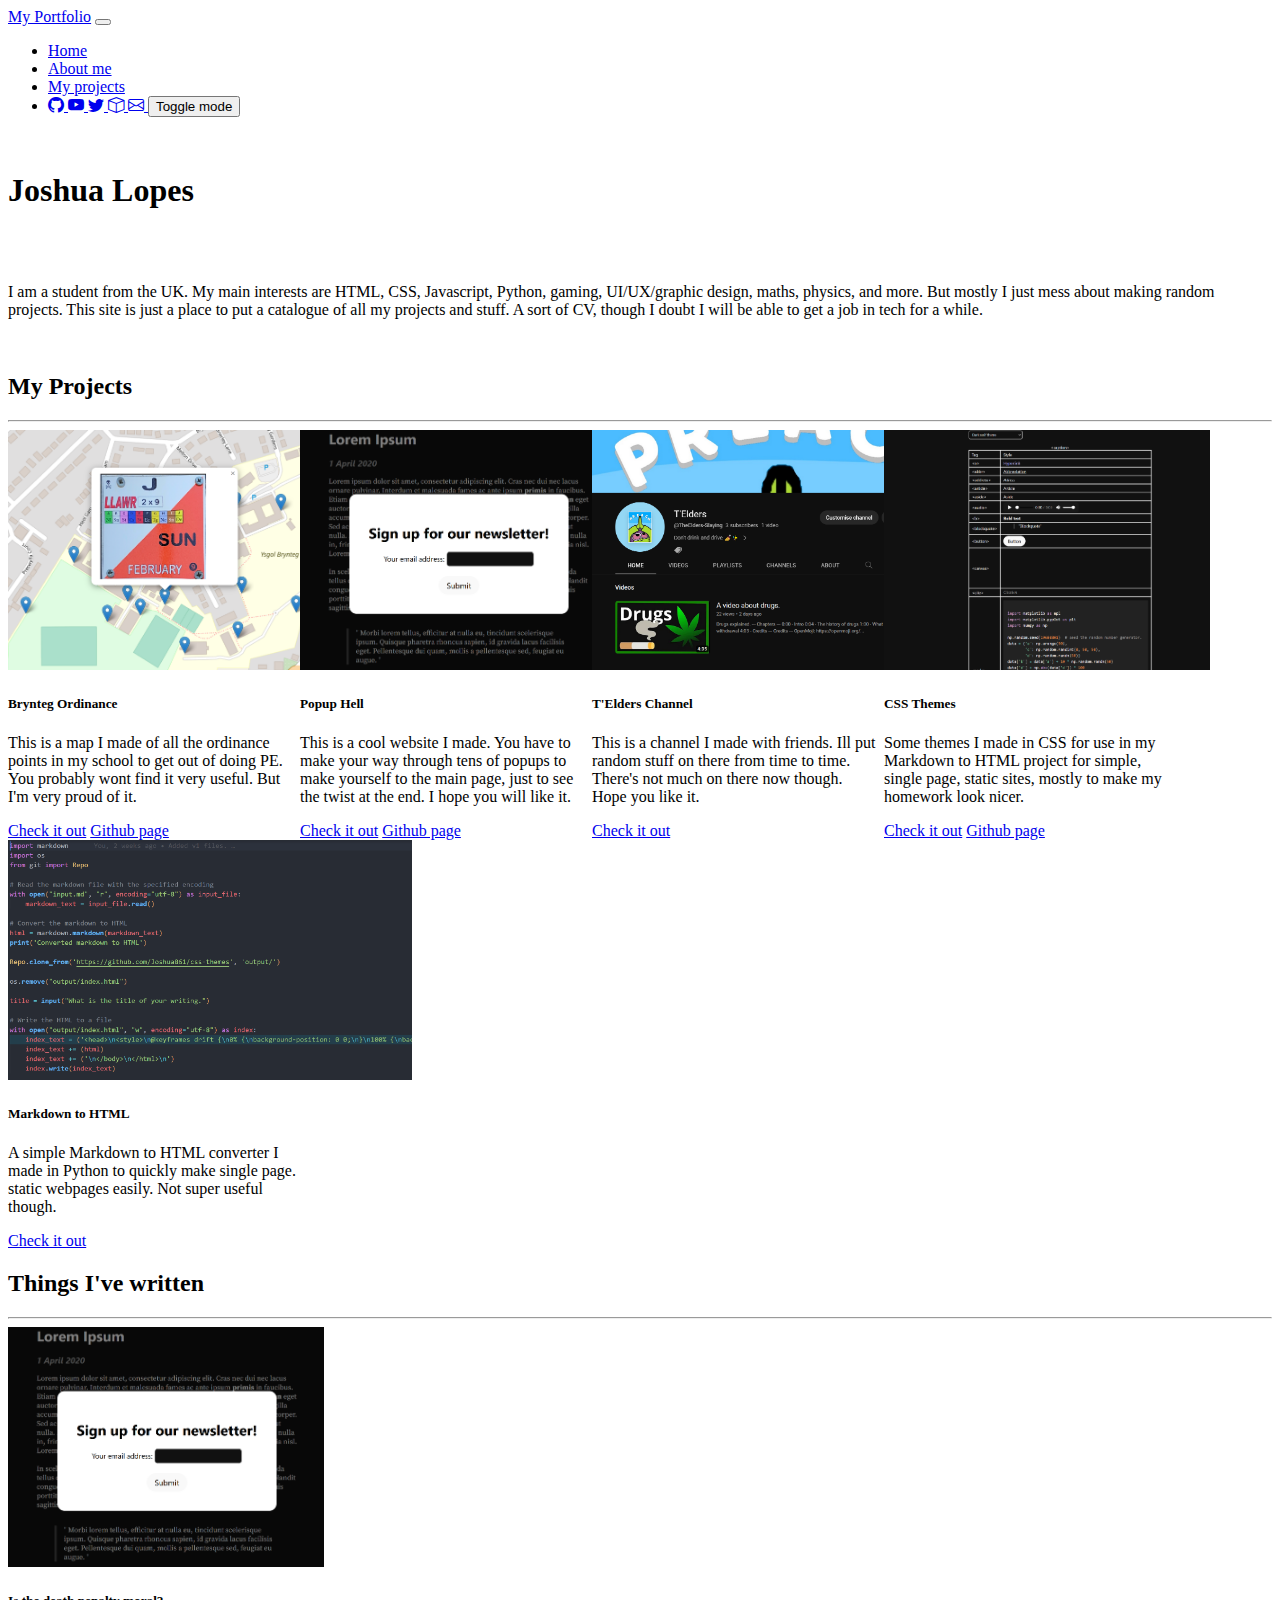
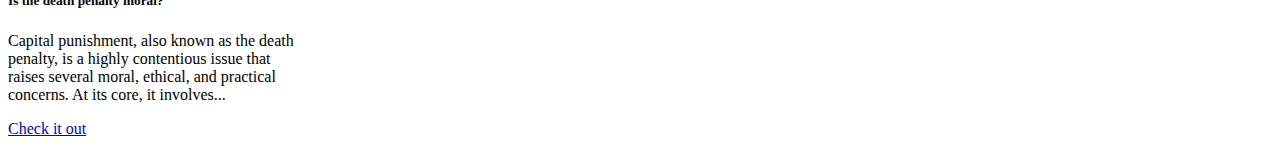
<file: index.html>
<!doctype html>
<html lang="en" data-bs-theme="dark">
    <head>
        <meta charset="utf-8">
        <meta name="viewport" content="width=device-width, initial-scale=1">
        <title>Josh's Portfolio</title>
        <link
            href="https://cdn.jsdelivr.net/npm/bootstrap@5.3.0-alpha3/dist/css/bootstrap.min.css"
            rel="stylesheet"
            integrity="sha384-KK94CHFLLe+nY2dmCWGMq91rCGa5gtU4mk92HdvYe+M/SXH301p5ILy+dN9+nJOZ"
            crossorigin="anonymous">
        <link rel="stylesheet"
            href="https://cdn.jsdelivr.net/npm/bootstrap-icons@1.3.0/font/bootstrap-icons.css">
    </head>
    <body>
        <body>
            <header>
                <nav class="navbar navbar-expand-lg bg-primary">
                    <div class="container-fluid">
                        <a class="navbar-brand" href="https://joshua861.github.io/bootstrap-portfolio/">My Portfolio</a>
                        <button class="navbar-toggler" type="button"
                            data-bs-toggle="collapse"
                            data-bs-target="#navbarNav"
                            aria-controls="navbarNav" aria-expanded="false"
                            aria-label="Toggle navigation">
                            <span class="navbar-toggler-icon"></span>
                        </button>
                        <div class="collapse navbar-collapse" id="navbarNav">
                            <ul class="navbar-nav">
                                <li class="nav-item">
                                    <a class="nav-link active"
                                        aria-current="page" href="https://joshua861.github.io/bootstrap-portfolio/">Home</a>
                                </li>
                                <li class="nav-item">
                                    <a class="nav-link" href="about-me.html">About
                                        me</a>
                                </li>
                                <li class="nav-item">
                                    <a class="nav-link" href="my-projects.html">My projects</a>
                                </li>
                                <li class="nav-item">
                                    <a href="https://github.com/Joshua861"
                                        class="nav-link"
                                        style="display: inline;">
                                        <i class="bi bi-github"></i>
                                    </a>
                                    <a
                                        href="https://www.youtube.com/channel/UCCKUNCQcOApKqYZG5on-D0w"
                                        class="nav-link"
                                        style="display: inline;">
                                        <i class="bi bi-youtube"></i>
                                    </a>
                                    <a href="https://twitter.com/l71388196"
                                        class="nav-link"
                                        style="display: inline;">
                                        <i class="bi bi-twitter"></i>
                                    </a>
                                    <a href="https://codepen.io/Joshua86"
                                        class="nav-link"
                                        style="display: inline;">
                                        <i class="bi bi-box"></i>
                                    </a>
                                    <a href="mailto:a8gd0ddf7hdh@gmail.com"
                                        class="nav-link"
                                        style="display: inline;">
                                        <i class="bi bi-envelope"></i>
                                    </a>
                                    <button class="btn" id="btnSwitch">
                                        Toggle mode
                                    </button>
                                </li>
                            </ul>
                        </div>
                    </div>
                </nav>
                <br>
            </header>
            <main>
                <div class="container">
                    <h1 class="display-1 fw-bold text-warning-emphasis my-0">Joshua
                        Lopes</h1>
                    <br><br>
                    <div class="col-8">
                        <p>I am a student from the UK. My main interests are
                            HTML, CSS, Javascript, Python, gaming, UI/UX/graphic
                            design, maths, physics, and more. But mostly I just
                            mess about making random projects. This site is just
                            a place to put a catalogue of all my projects and
                            stuff. A sort of CV, though I doubt I will be able
                            to get a job in tech for a while.</p>
                    </div>
                    <br>
                    <h2 class="h2">My Projects</h2>
                    <hr>
                    <div class="container text-center">
                        <div class="row align-items-start">
                            <div class="m-5">
                                <div class="card m-3"
                                    style="width: 18rem; display: inline-block;">
                                    <img src="images/map.png" alt="A map"
                                        class="card-img-top"
                                        style="object-fit: cover; height: 15rem">
                                    <div class="card-body">
                                        <h5 class="card-title">Brynteg Ordinance</h5>
                                        <p class="card-text">This is a map I
                                            made of all the ordinance points in
                                            my school to get out of doing PE.
                                            You probably wont find it very
                                            useful. But I'm very proud of it.</p>
                                        <a
                                            href="https://joshua861.github.io/Brynteg-Ordinance/"
                                            class="btn btn-primary">Check it out</a>
                                        <a
                                            href="https://github.com/Joshua861/Brynteg-Ordinance"
                                            class="btn btn-outline-secondary">
                                            Github page
                                        </a>
                                    </div>
                                </div>
                                <div class="card m-3"
                                    style="width: 18rem; display: inline-block">
                                    <img src="images/popup.png" alt="A popup"
                                        class="card-img-top"
                                        style="object-fit: cover; height: 15rem">
                                    <div class="card-body">
                                        <h5 class="card-title">Popup Hell</h5>
                                        <p class="card-text">This is a cool
                                            website I made. You have to make
                                            your way through tens of popups to
                                            make yourself to the main page, just
                                            to see the twist at the end. I hope
                                            you will like it.</p>
                                        <a
                                            href="https://joshua861.github.io/popup-hell/"
                                            class="btn btn-primary">Check it out</a>
                                        <a
                                            href="https://github.com/Joshua861/popup-hell"
                                            class="btn btn-outline-secondary">
                                            Github page
                                        </a>
                                    </div>
                                </div>
                                <div class="card m-3"
                                    style="width: 18rem; display: inline-block;">
                                    <img src="images/elders.png"
                                        alt="A screenshot of the channel page"
                                        class="card-img-top"
                                        style="object-fit: cover; height: 15rem">
                                    <div class="card-body">
                                        <h5 class="card-title">T'Elders Channel</h5>
                                        <p class="card-text">This is a channel I
                                            made with friends. Ill put random
                                            stuff on there from time to time.
                                            There's not much on there now
                                            though. Hope you like it.</p>
                                        <a
                                            href="https://www.youtube.com/channel/UCCKUNCQcOApKqYZG5on-D0w"
                                            class="btn btn-primary">Check it out</a>
                                    </div>
                                </div>
                                <div class="card m-3"
                                    style="width: 18rem; display: inline-block;">
                                    <img src="images/themes.png"
                                        alt="A screenshot of the channel page"
                                        class="card-img-top"
                                        style="object-fit: cover; height: 15rem">
                                    <div class="card-body">
                                        <h5 class="card-title">CSS Themes</h5>
                                        <p class="card-text">Some themes I made
                                            in CSS for use in my Markdown to
                                            HTML project for simple, single
                                            page, static sites, mostly to make
                                            my homework look nicer.</p>
                                        <a
                                            href="https://joshua861.github.io/css-themes/"
                                            class="btn btn-primary">Check it out</a>
                                        <a
                                            href="https://github.com/Joshua861/css-themes"
                                            class="btn btn-outline-secondary">
                                            Github page
                                        </a>
                                    </div>
                                </div>
                                <div class="card m-3"
                                    style="width: 18rem; display: inline-block;">
                                    <img src="images/md-html.png"
                                        alt="A screenshot of the channel page"
                                        class="card-img-top"
                                        style="object-fit: cover; height: 15rem">
                                    <div class="card-body">
                                        <h5 class="card-title">Markdown to HTML</h5>
                                        <p class="card-text">A simple Markdown
                                            to HTML converter I made in Python
                                            to quickly make single page. static
                                            webpages easily. Not super useful
                                            though.</p>
                                        <a
                                            href="https://github.com/Joshua861/markdown-to-html"
                                            class="btn btn-primary">Check it out</a>
                                    </div>
                                </div>
                            </div>
                        </div>
                    </div>
                    <h2 class="h2">Things I've written</h2>
                    <hr>
                    <div class="container text-center">
                        <div class="row align-items-start">
                            <div class="m-5">
                                <div class="card m-3"
                                    style="width: 18rem; display: inline-block">
                                    <img src="images/popup.png" alt="A popup"
                                        class="card-img-top"
                                        style="object-fit: cover; height: 15rem">
                                    <div class="card-body">
                                        <h5 class="card-title">Is the death
                                            penalty moral?</h5>
                                        <p class="card-text">Capital punishment, also known as the death penalty, is a highly contentious issue that raises several moral, ethical, and practical concerns. At its core, it involves...</p>
                                        <a
                                            href="articles/punishment.html"
                                            class="btn btn-primary">Check it out</a>
                                    </div>
                                </div>
                            </div>
                        </main>
                        <script src="theme-switcher.js"></script>
                        <script
                            src="https://cdn.jsdelivr.net/npm/bootstrap@5.3.0-alpha3/dist/js/bootstrap.bundle.min.js"
                            integrity="sha384-ENjdO4Dr2bkBIFxQpeoTz1HIcje39Wm4jDKdf19U8gI4ddQ3GYNS7NTKfAdVQSZe"
                            crossorigin="anonymous"></script>
                    </body>
                </html>
</file>
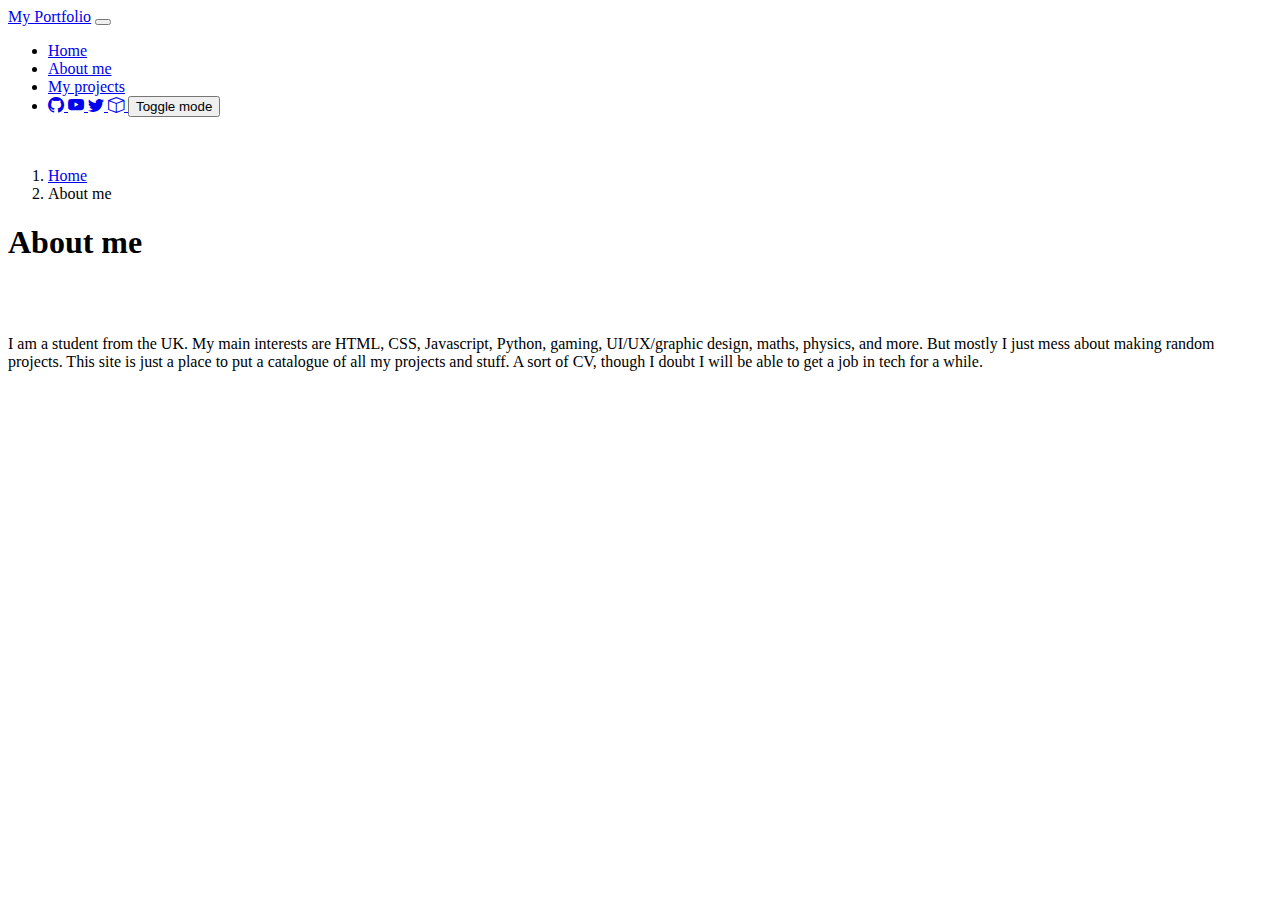
<file: about-me.html>
<!doctype html>
<html lang="en" data-bs-theme="dark">
    <head>
        <meta charset="utf-8">
        <meta name="viewport" content="width=device-width, initial-scale=1">
        <title>About Me</title>
        <link
            href="https://cdn.jsdelivr.net/npm/bootstrap@5.3.0-alpha3/dist/css/bootstrap.min.css"
            rel="stylesheet"
            integrity="sha384-KK94CHFLLe+nY2dmCWGMq91rCGa5gtU4mk92HdvYe+M/SXH301p5ILy+dN9+nJOZ"
            crossorigin="anonymous">
        <link rel="stylesheet"
            href="https://cdn.jsdelivr.net/npm/bootstrap-icons@1.3.0/font/bootstrap-icons.css">
    </head>
    <body>
        <body>
            <header>
                <nav class="navbar navbar-expand-lg bg-primary">
                    <div class="container-fluid">
                        <a class="navbar-brand" href="https://joshua861.github.io/bootstrap-portfolio/">My Portfolio</a>
                        <button class="navbar-toggler" type="button"
                            data-bs-toggle="collapse"
                            data-bs-target="#navbarNav"
                            aria-controls="navbarNav" aria-expanded="false"
                            aria-label="Toggle navigation">
                            <span class="navbar-toggler-icon"></span>
                        </button>
                        <div class="collapse navbar-collapse" id="navbarNav">
                            <ul class="navbar-nav">
                                <li class="nav-item">
                                    <a class="nav-link active"
                                        aria-current="page" href="https://joshua861.github.io/bootstrap-portfolio/">Home</a>
                                </li>
                                <li class="nav-item">
                                    <a class="nav-link" href="about-me.html">About
                                        me</a>
                                </li>
                                <li class="nav-item">
                                    <a class="nav-link" href="my-projects.html">My projects</a>
                                </li>
                                <li class="nav-item">
                                    <a href="https://github.com/Joshua861"
                                        class="nav-link"
                                        style="display: inline;">
                                        <i class="bi bi-github"></i>
                                    </a>
                                    <a
                                        href="https://www.youtube.com/channel/UCCKUNCQcOApKqYZG5on-D0w"
                                        class="nav-link"
                                        style="display: inline;">
                                        <i class="bi bi-youtube"></i>
                                    </a>
                                    <a href="https://twitter.com/l71388196"
                                        class="nav-link"
                                        style="display: inline;">
                                        <i class="bi bi-twitter"></i>
                                    </a>
                                    <a href="https://codepen.io/Joshua86"
                                        class="nav-link"
                                        style="display: inline;">
                                        <i class="bi bi-box"></i>
                                    </a>
                                    <button class="btn" id="btnSwitch">
                                        Toggle mode
                                    </button>
                                </li>
                            </ul>
                        </div>
                    </div>
                </nav>
                <br>
            </header>
            <main>
                <div class="container">
                    <nav aria-label="breadcrumb">
                        <ol class="breadcrumb">
                            <li class="breadcrumb-item"><a href="https://joshua861.github.io/bootstrap-portfolio/">Home</a></li>
                            <li class="breadcrumb-item active"
                                aria-current="page">About me</li>
                        </ol>
                    </nav>
                    <h1 class="display-1 fw-bold text-warning-emphasis my-0">About
                        me
                    </h1>
                    <br><br>
                    <div class="col-8">
                        <p>I am a student from the UK. My main interests are
                            HTML, CSS, Javascript, Python, gaming, UI/UX/graphic
                            design, maths, physics, and more. But mostly I just
                            mess about making random projects. This site is just
                            a place to put a catalogue of all my projects and
                            stuff. A sort of CV, though I doubt I will be able
                            to get a job in tech for a while.</p>
                    </div>
                </div>
                <script src="theme-switcher.js"></script>
                <script
                    src="https://cdn.jsdelivr.net/npm/bootstrap@5.3.0-alpha3/dist/js/bootstrap.bundle.min.js"
                    integrity="sha384-ENjdO4Dr2bkBIFxQpeoTz1HIcje39Wm4jDKdf19U8gI4ddQ3GYNS7NTKfAdVQSZe"
                    crossorigin="anonymous"></script>
            </body>
        </html>
</file>
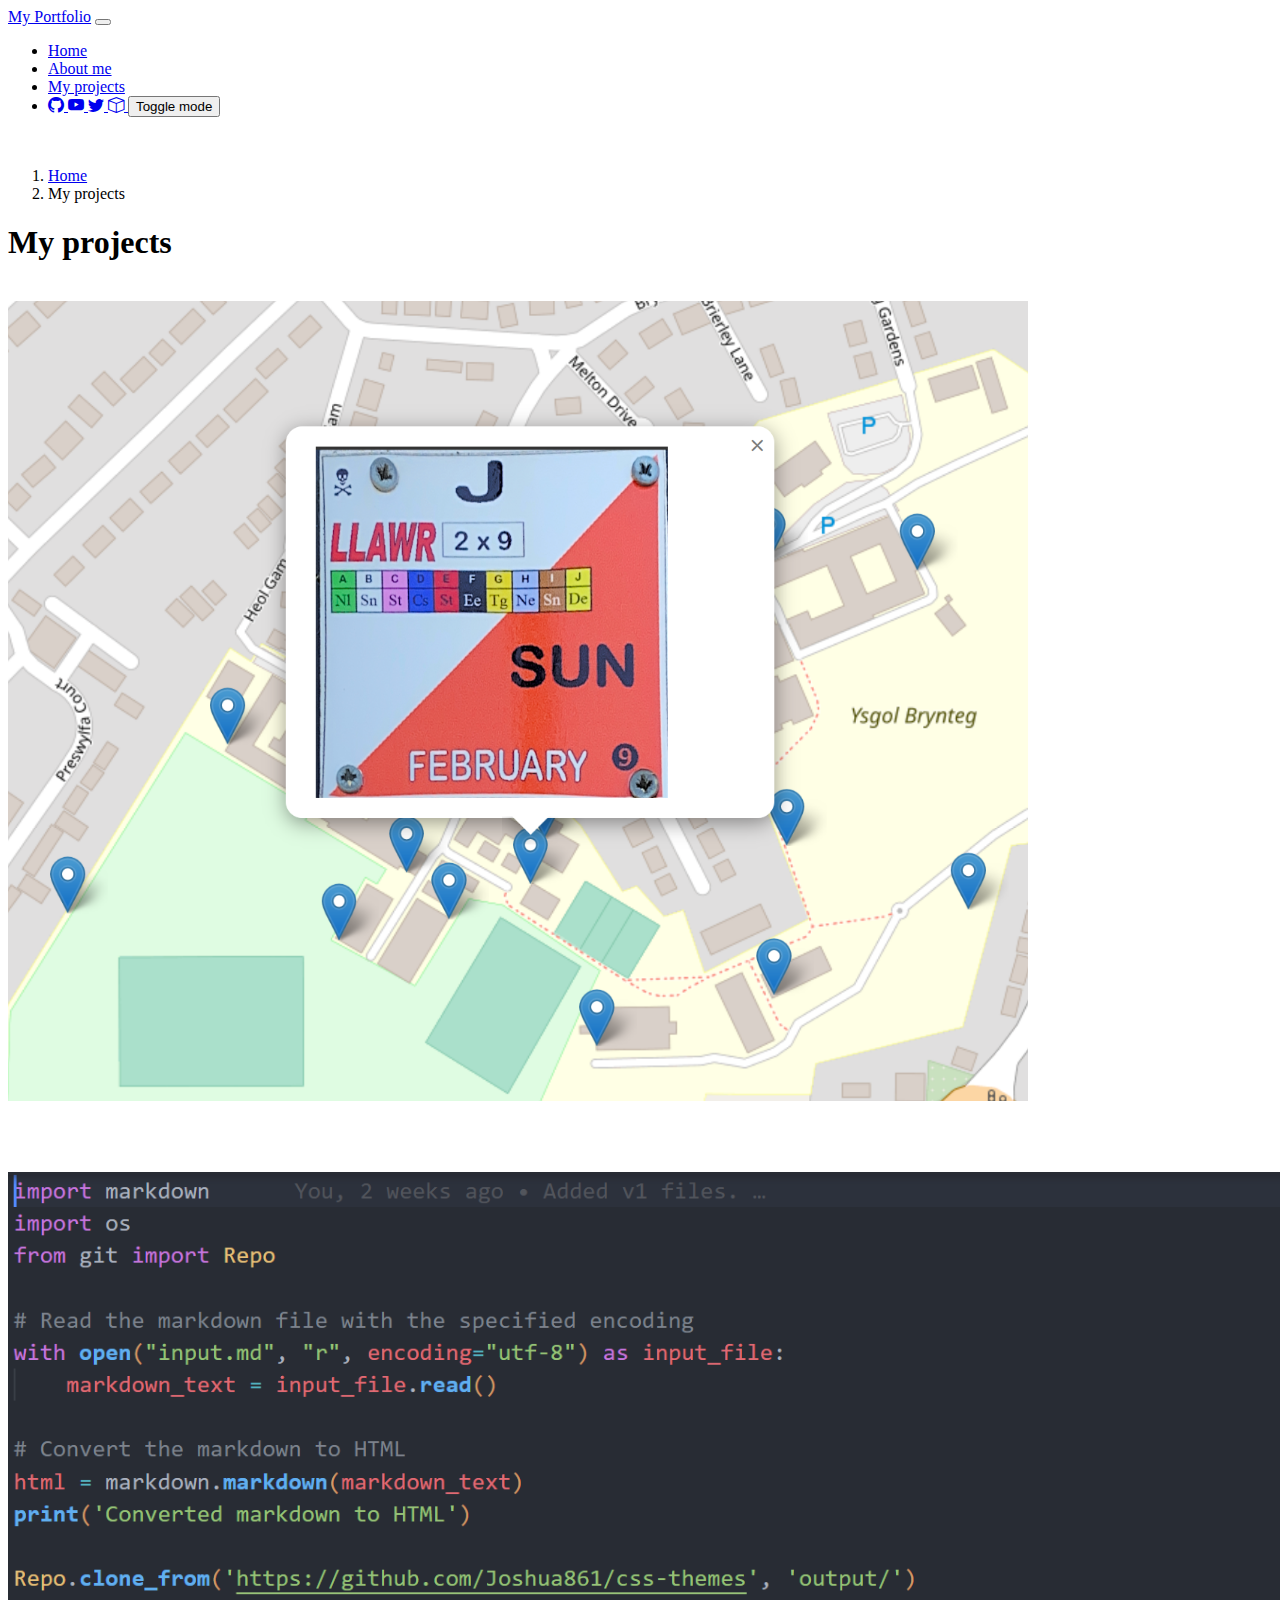
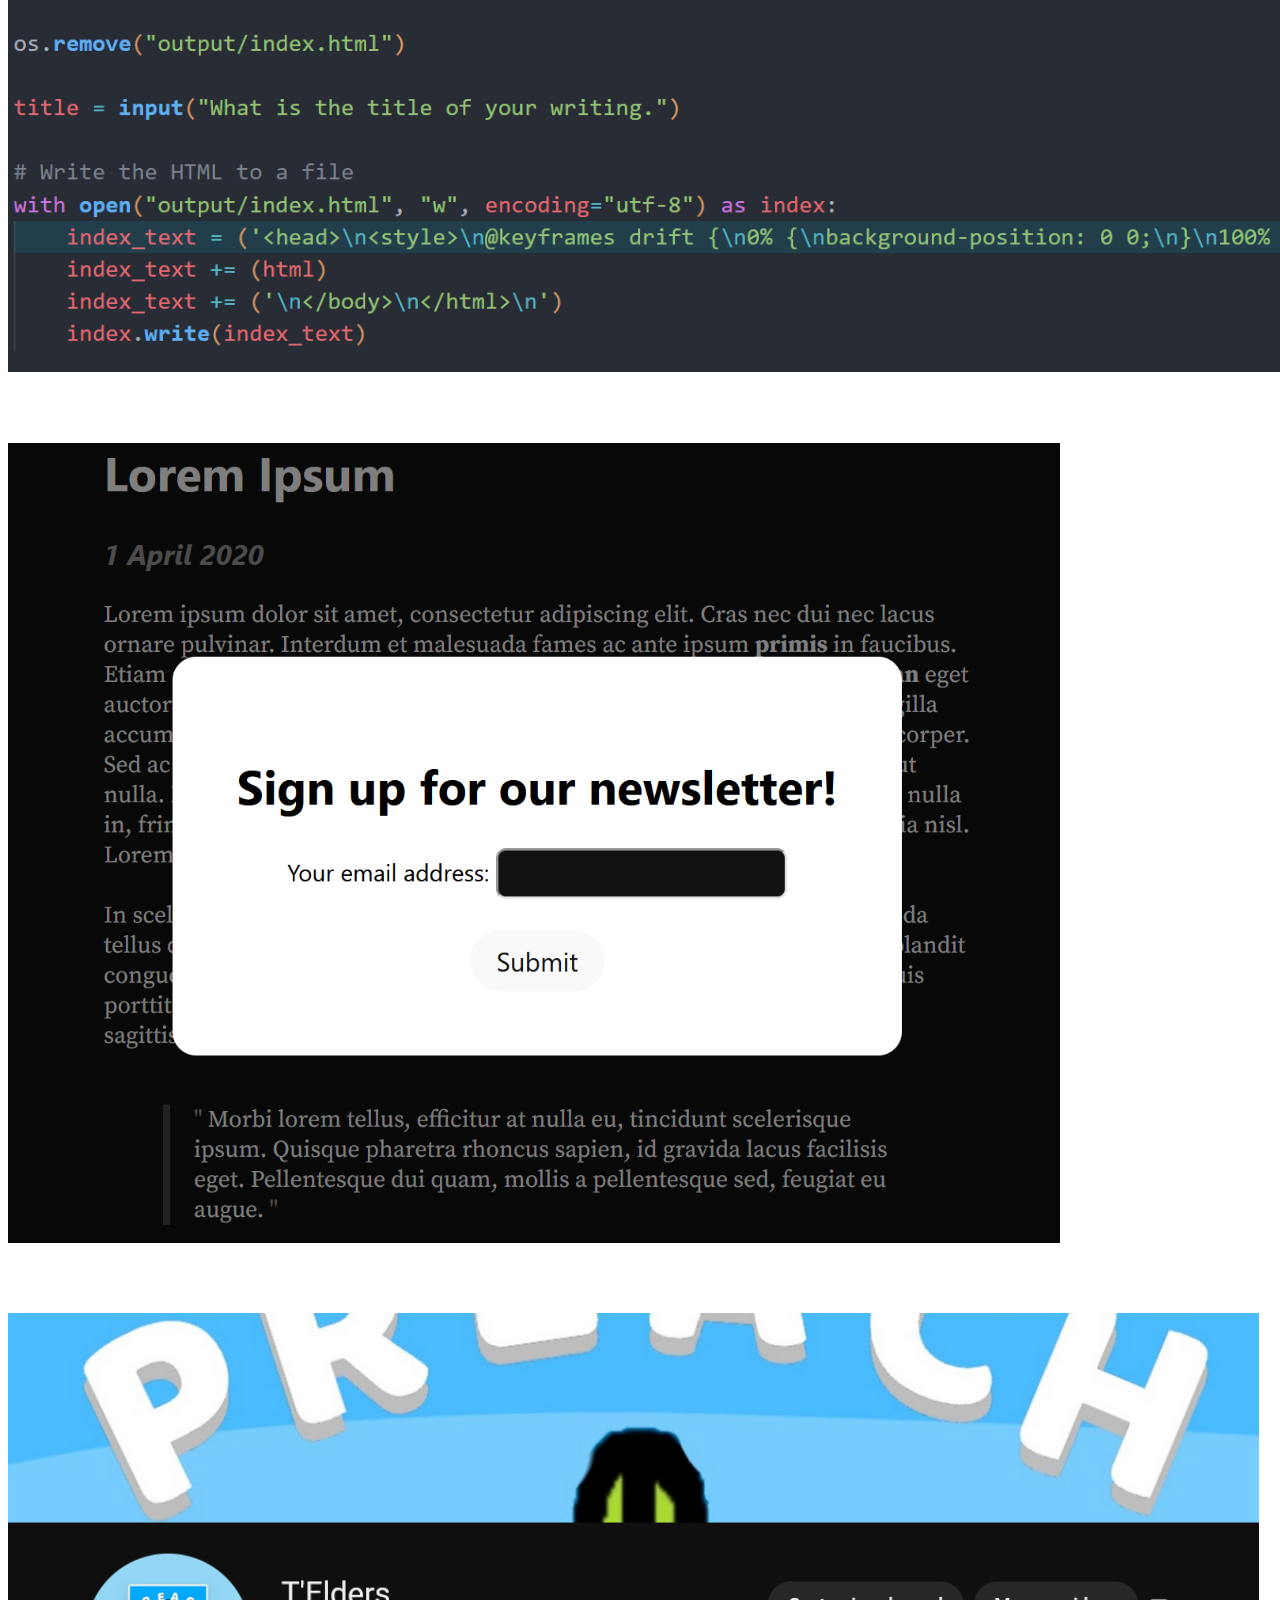
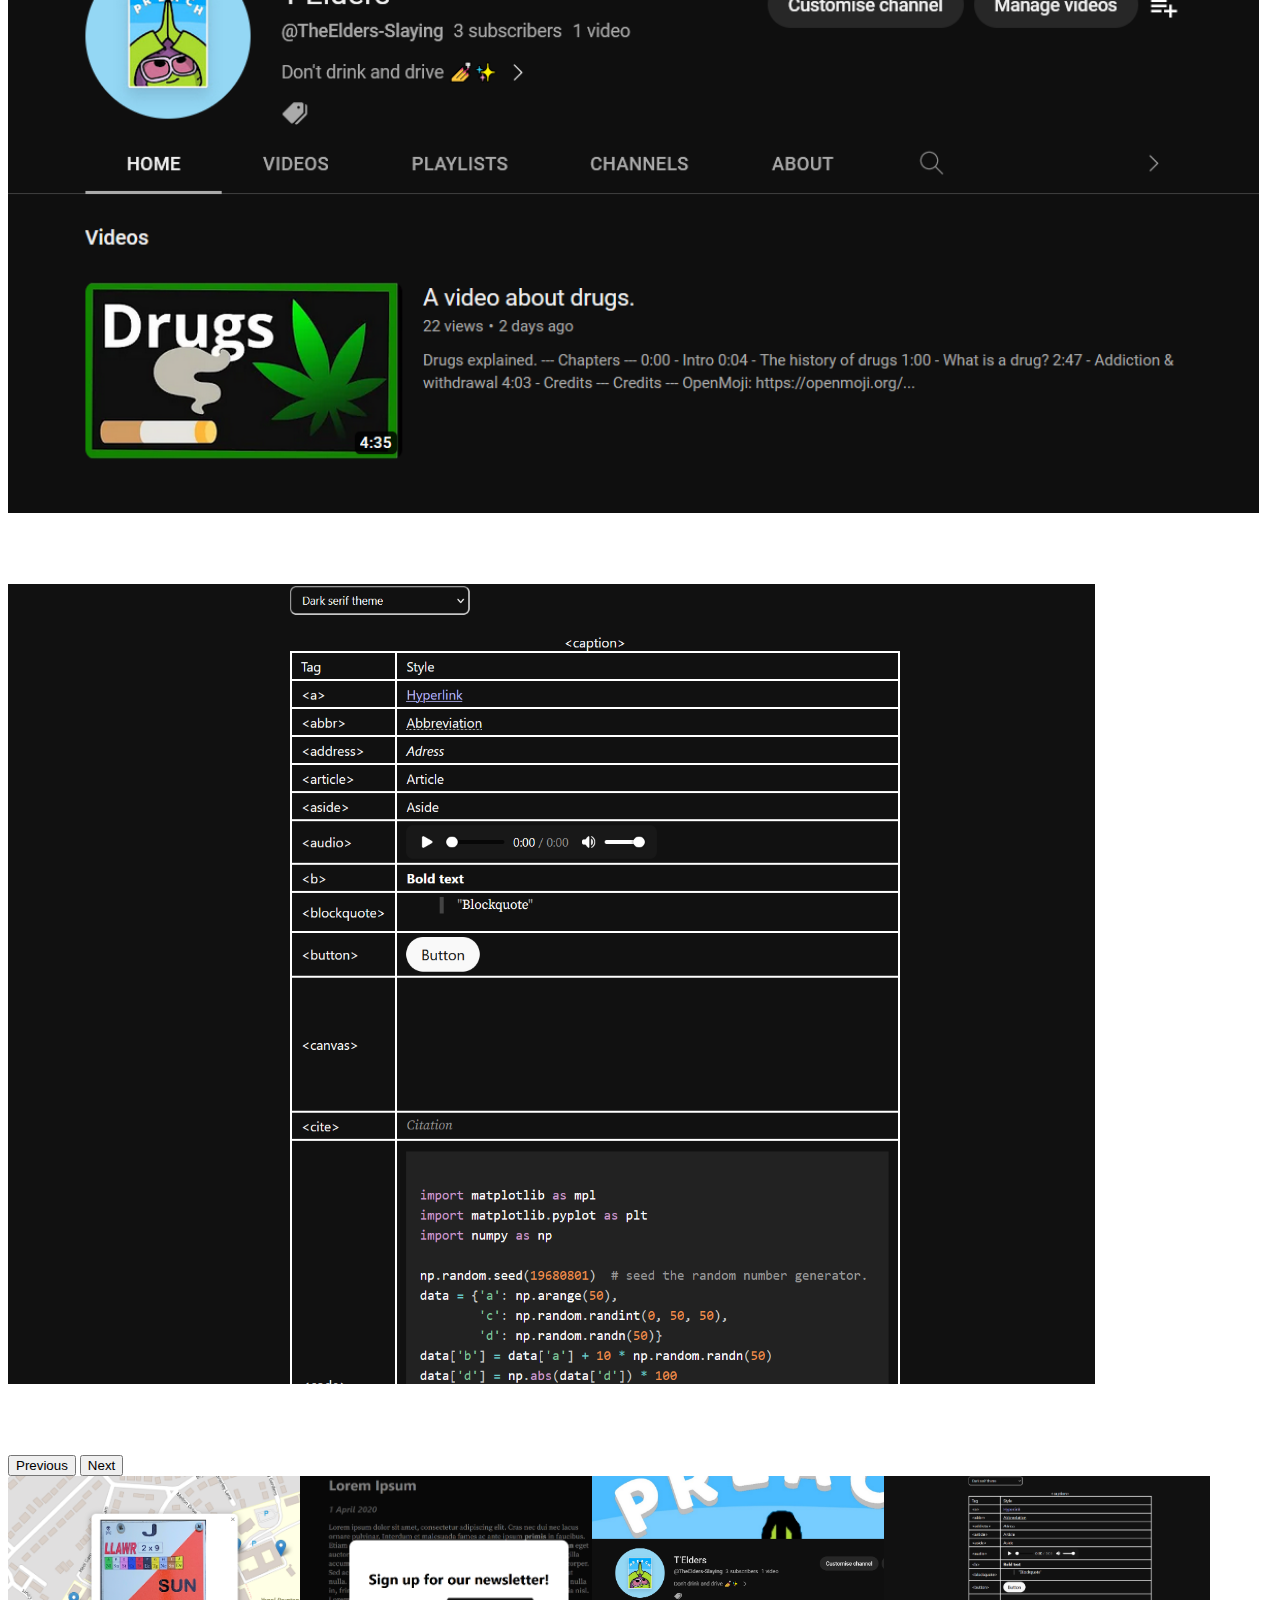
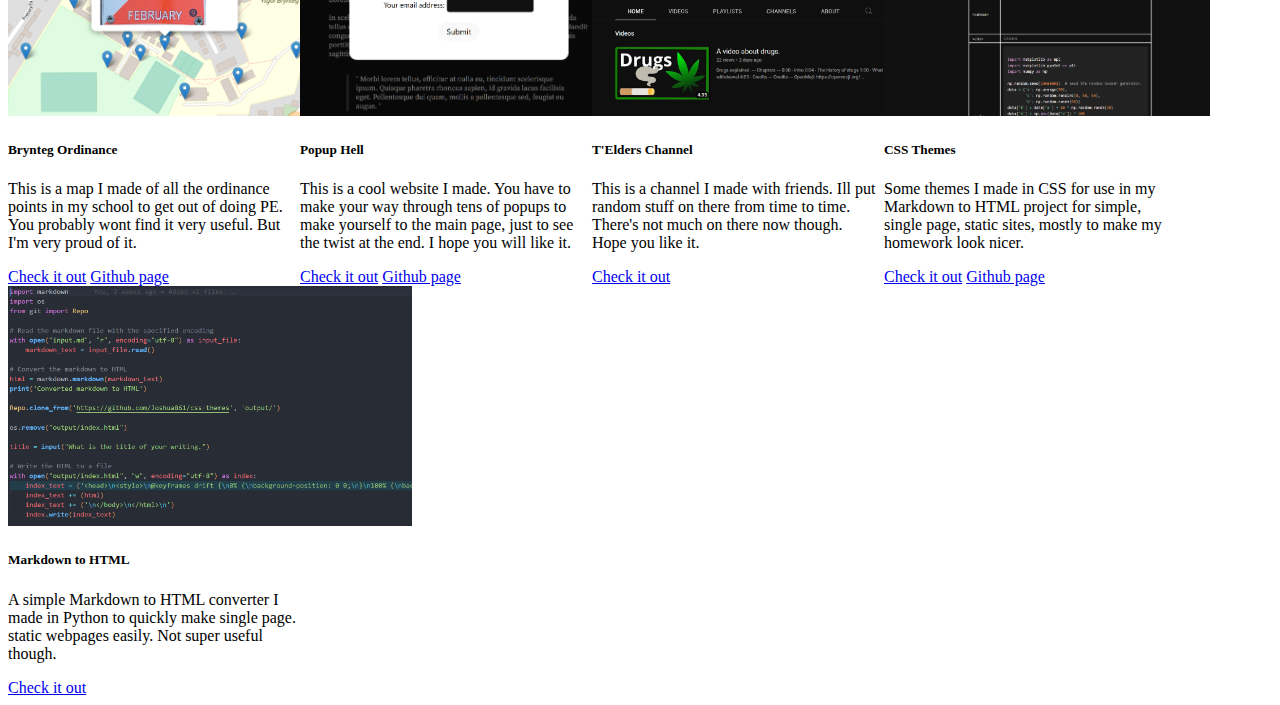
<file: my-projects.html>
<!doctype html>
<html lang="en" data-bs-theme="dark">
    <head>
        <meta charset="utf-8">
        <meta name="viewport" content="width=device-width, initial-scale=1">
        <title>About Me</title>
        <link
            href="https://cdn.jsdelivr.net/npm/bootstrap@5.3.0-alpha3/dist/css/bootstrap.min.css"
            rel="stylesheet"
            integrity="sha384-KK94CHFLLe+nY2dmCWGMq91rCGa5gtU4mk92HdvYe+M/SXH301p5ILy+dN9+nJOZ"
            crossorigin="anonymous">
        <link rel="stylesheet"
            href="https://cdn.jsdelivr.net/npm/bootstrap-icons@1.3.0/font/bootstrap-icons.css">
    </head>
    <body>
        <body>
            <header>
                <nav class="navbar navbar-expand-lg bg-primary">
                    <div class="container-fluid">
                        <a class="navbar-brand" href="https://joshua861.github.io/bootstrap-portfolio/">My Portfolio</a>
                        <button class="navbar-toggler" type="button"
                            data-bs-toggle="collapse"
                            data-bs-target="#navbarNav"
                            aria-controls="navbarNav" aria-expanded="false"
                            aria-label="Toggle navigation">
                            <span class="navbar-toggler-icon"></span>
                        </button>
                        <div class="collapse navbar-collapse" id="navbarNav">
                            <ul class="navbar-nav">
                                <li class="nav-item">
                                    <a class="nav-link active"
                                        aria-current="page" href="https://joshua861.github.io/bootstrap-portfolio/">Home</a>
                                </li>
                                <li class="nav-item">
                                    <a class="nav-link" href="about-me.html">About
                                        me</a>
                                </li>
                                <li class="nav-item">
                                    <a class="nav-link" href="my-projects.html">My
                                        projects</a>
                                </li>
                                <li class="nav-item">
                                    <a href="https://github.com/Joshua861"
                                        class="nav-link"
                                        style="display: inline;">
                                        <i class="bi bi-github"></i>
                                    </a>
                                    <a
                                        href="https://www.youtube.com/channel/UCCKUNCQcOApKqYZG5on-D0w"
                                        class="nav-link"
                                        style="display: inline;">
                                        <i class="bi bi-youtube"></i>
                                    </a>
                                    <a href="https://twitter.com/l71388196"
                                        class="nav-link"
                                        style="display: inline;">
                                        <i class="bi bi-twitter"></i>
                                    </a>
                                    <a href="https://codepen.io/Joshua86"
                                        class="nav-link"
                                        style="display: inline;">
                                        <i class="bi bi-box"></i>
                                    </a>
                                    <button class="btn" id="btnSwitch">
                                        Toggle mode
                                    </button>
                                </li>
                            </ul>
                        </div>
                    </div>
                </nav>
                <br>
            </header>
            <main>
                <div class="container">
                    <nav aria-label="breadcrumb">
                        <ol class="breadcrumb">
                            <li class="breadcrumb-item"><a href="https://joshua861.github.io/bootstrap-portfolio/">Home</a></li>
                            <li class="breadcrumb-item active"
                                aria-current="page">My projects</li>
                        </ol>
                    </nav>
                    <h1 class="display-1 fw-bold text-warning-emphasis my-0">My
                        projects
                    </h1>
                    <br>
                    <div id="carouselExample" class="carousel slide">
                        <div class="carousel-inner">
                            <div class="carousel-item active">
                                <img style="object-fit: cover; height: 50rem;"
                                    src="images/map.png" class="d-block w-100 rounded-5 border shadow-lg"
                                    alt>
                                <h2 class="fw-bold badge rounded-pill text-bg-info" style="transform: translateY(-1.5em) scale(3) translateX(4em);">
                                    Brynteg Ordinance
                                </h4>
                                <p class="p">
 
                                </p>
                            </div>
                            <div class="carousel-item">
                                <img style="object-fit: cover; height: 50rem;"
                                    src="images/md-html.png"
                                    class="d-block w-100 rounded-5 border shadow-lg" alt>
                                <h2 class="fw-bold badge rounded-pill text-bg-info" style="transform: translateY(-1.5em) scale(3) translateX(4em);">
                                    Markdown to HTML
                                </h4>
                                <p class="p">

                                </p>
                            </div>
                            <div class="carousel-item">
                                <img style="object-fit: cover; height: 50rem;"
                                    src="images/popup.png"
                                    class="d-block w-100 rounded-5 border shadow-lg" alt>
                                <h2 class="fw-bold badge rounded-pill text-bg-info" style="transform: translateY(-1.5em) scale(3) translateX(4em);">
                                    Popup Hell
                                </h4>
                                <p class="p">

                                </p>
                            </div>
                            <div class="carousel-item">
                                <img style="object-fit: cover; height: 50rem;"
                                    src="images/elders.png"
                                    class="d-block w-100 rounded-5 border shadow-lg"
                                    alt>
                                <h2 class="fw-bold badge rounded-pill text-bg-info" style="transform: translateY(-1.5em) scale(3) translateX(4em);">
                                    T'Elders
                                </h4>
                                <p class="p">

                                </p>
                            </div>
                            <div class="carousel-item">
                                <img style="object-fit: cover; height: 50rem;"
                                    src="images/themes.png"
                                    class="d-block w-100 rounded-5 border shadow-lg"
                                    alt>
                                <h2 class="fw-bold badge rounded-pill text-bg-info" style="transform: translateY(-1.5em) scale(3) translateX(4em);">
                                    CSS Themes
                                </h4>
                                <p class="p">

                                </p>
                            </div>
                        </div>
                        <button class="carousel-control-prev" type="button"
                            data-bs-target="#carouselExample"
                            data-bs-slide="prev">
                            <span class="carousel-control-prev-icon"
                                aria-hidden="true"></span>
                            <span class="visually-hidden">Previous</span>
                        </button>
                        <button class="carousel-control-next" type="button"
                            data-bs-target="#carouselExample"
                            data-bs-slide="next">
                            <span class="carousel-control-next-icon"
                                aria-hidden="true"></span>
                            <span class="visually-hidden">Next</span>
                        </button>
                    </div>

                    <div class="container text-center">
                        <div class="row align-items-start">
                            <div class="m-5">
                                <div class="card m-3"
                                    style="width: 18rem; display: inline-block;">
                                    <img src="images/map.png" alt="A map"
                                        class="card-img-top"
                                        style="object-fit: cover; height: 15rem">
                                    <div class="card-body">
                                        <h5 class="card-title">Brynteg
                                            Ordinance</h5>
                                        <p class="card-text">This is a map I
                                            made of all the ordinance points
                                            in
                                            my school to get out of doing
                                            PE.
                                            You probably wont find it very
                                            useful. But I'm very proud of
                                            it.</p>
                                        <a
                                            href="https://joshua861.github.io/Brynteg-Ordinance/"
                                            class="btn btn-primary">Check it
                                            out</a>
                                        <a
                                            href="https://github.com/Joshua861/Brynteg-Ordinance"
                                            class="btn btn-outline-secondary">
                                            Github page
                                        </a>
                                    </div>
                                </div>
                                <div class="card m-3"
                                    style="width: 18rem; display: inline-block">
                                    <img src="images/popup.png"
                                        alt="A popup"
                                        class="card-img-top"
                                        style="object-fit: cover; height: 15rem">
                                    <div class="card-body">
                                        <h5 class="card-title">Popup Hell</h5>
                                        <p class="card-text">This is a cool
                                            website I made. You have to make
                                            your way through tens of popups
                                            to
                                            make yourself to the main page,
                                            just
                                            to see the twist at the end. I
                                            hope
                                            you will like it.</p>
                                        <a
                                            href="https://joshua861.github.io/popup-hell/"
                                            class="btn btn-primary">Check it
                                            out</a>
                                        <a
                                            href="https://github.com/Joshua861/popup-hell"
                                            class="btn btn-outline-secondary">
                                            Github page
                                        </a>
                                    </div>
                                </div>
                                <div class="card m-3"
                                    style="width: 18rem; display: inline-block;">
                                    <img src="images/elders.png"
                                        alt="A screenshot of the channel page"
                                        class="card-img-top"
                                        style="object-fit: cover; height: 15rem">
                                    <div class="card-body">
                                        <h5 class="card-title">T'Elders
                                            Channel</h5>
                                        <p class="card-text">This is a
                                            channel I
                                            made with friends. Ill put
                                            random
                                            stuff on there from time to
                                            time.
                                            There's not much on there now
                                            though. Hope you like it.</p>
                                        <a
                                            href="https://www.youtube.com/channel/UCCKUNCQcOApKqYZG5on-D0w"
                                            class="btn btn-primary">Check it
                                            out</a>
                                    </div>
                                </div>
                                <div class="card m-3"
                                    style="width: 18rem; display: inline-block;">
                                    <img src="images/themes.png"
                                        alt="A screenshot of the channel page"
                                        class="card-img-top"
                                        style="object-fit: cover; height: 15rem">
                                    <div class="card-body">
                                        <h5 class="card-title">CSS Themes</h5>
                                        <p class="card-text">Some themes I
                                            made
                                            in CSS for use in my Markdown to
                                            HTML project for simple, single
                                            page, static sites, mostly to
                                            make
                                            my homework look nicer.</p>
                                        <a
                                            href="https://joshua861.github.io/css-themes/"
                                            class="btn btn-primary">Check it
                                            out</a>
                                        <a
                                            href="https://github.com/Joshua861/css-themes"
                                            class="btn btn-outline-secondary">
                                            Github page
                                        </a>
                                    </div>
                                </div>
                                <div class="card m-3"
                                    style="width: 18rem; display: inline-block;">
                                    <img src="images/md-html.png"
                                        alt="A screenshot of the channel page"
                                        class="card-img-top"
                                        style="object-fit: cover; height: 15rem">
                                    <div class="card-body">
                                        <h5 class="card-title">Markdown to
                                            HTML</h5>
                                        <p class="card-text">A simple
                                            Markdown
                                            to HTML converter I made in
                                            Python
                                            to quickly make single page.
                                            static
                                            webpages easily. Not super
                                            useful
                                            though.</p>
                                        <a
                                            href="https://github.com/Joshua861/markdown-to-html"
                                            class="btn btn-primary">Check it
                                            out</a>
                                    </div>
                                </div>
                            </div>
                        </div>
                    </div>
                </div>
                <script src="theme-switcher.js"></script>
                <script
                    src="https://cdn.jsdelivr.net/npm/bootstrap@5.3.0-alpha3/dist/js/bootstrap.bundle.min.js"
                    integrity="sha384-ENjdO4Dr2bkBIFxQpeoTz1HIcje39Wm4jDKdf19U8gI4ddQ3GYNS7NTKfAdVQSZe"
                    crossorigin="anonymous"></script>
            </body>
        </html>
</file>
